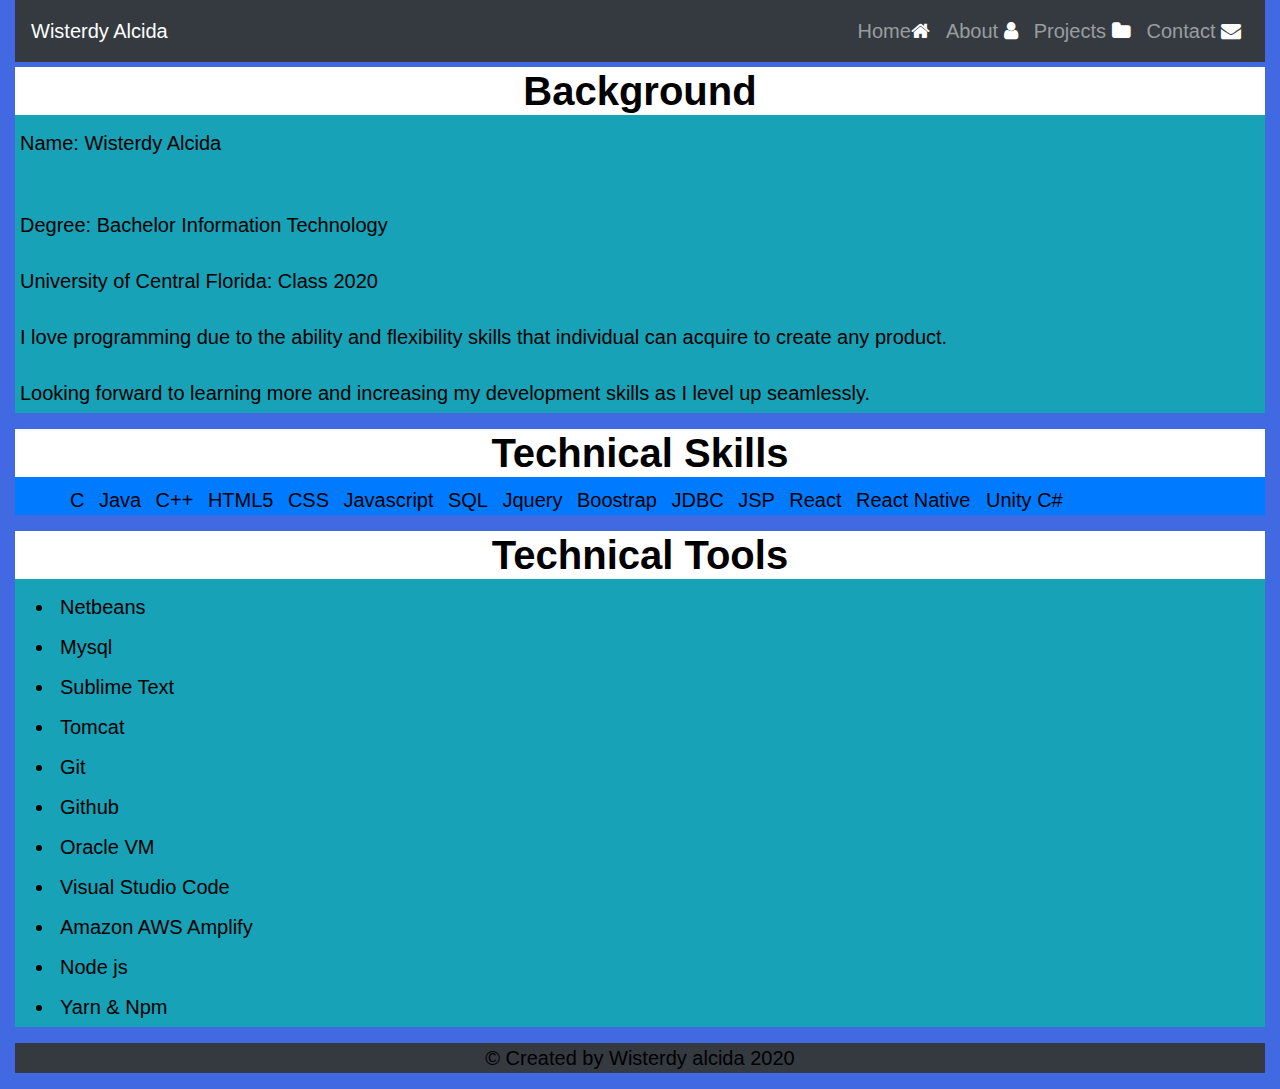
<file: Html/About.html>
<!DOCTYPE html>
<html lang="en">
<head> 
<meta charset="utf-8" />
<link rel="stylesheet"  type="text/css"   href="..//CSS/design.css" />
<link rel="stylesheet"  type="text/css"   href="..//CSS/bootstrap.css" />
<meta name="viewport" content="width=device-width,intial-scale=1.0">
<title>Wisterdy Alcida Porfolio 2020</title>


<link rel='icon' href="../Images/favicon.ico" type="image/ico">
<script src="https://ajax.googleapis.com/ajax/libs/jquery/3.4.1/jquery.min.js"></script>
<link rel="stylesheet" href="https://cdnjs.cloudflare.com/ajax/libs/font-awesome/4.7.0/css/font-awesome.min.css">
</head>

<body>
<div class="container-fluid">



<nav class="navbar navbar-expand-lg navbar-dark bg-dark ">

 <a class="navbar-brand" href="#">Wisterdy Alcida </a>

 <button class="navbar-toggler btn-secondary" type="button" data-toggle="collapse" data-target="#navcollapse">
  <span class="navbar-toggler-icon"></span>
</button>
 <div class="collapse navbar-collapse" id="navcollapse">
   
   <ul class="navbar-nav ml-auto">

      <li class="nav-item"><a class="nav-link" href="..//index.html">Home<i class="fa fa-home"></i></a></li>
       <li class="nav-item"><a class="nav-link" href="#">About <i class="fa fa-user"></i></a></li>
      <li class="nav-item"><a class="nav-link" href="Projects.html">Projects <i class="fa fa-folder"></i></a></li>
       <li class="nav-item"><a class="nav-link" href="Contact.html">Contact <i class="fa fa-envelope"></i></a></li>

   </ul>

 </div>
  </nav>

   <div class="row">
     <div class="col-lx-12  col-lg-12 col-md-12  col-sm-12 col-xs-12 ">
      
       <div class="info bg-info">

       		<h1> Background </h1>
       		<p> Name: Wisterdy Alcida <p>
          <p> Degree: Bachelor Information Technology</p>
       	    <p> University of Central Florida: Class 2020 </p>
       	    <p> I love programming due to the ability and flexibility skills that individual can acquire to create any product.</p>
       	    <p> Looking forward to learning more and increasing my development skills as I level up seamlessly.</p>

  
   		 </div>

<!-- Info -->
  <div class="row">
     <div class="col-lx-12  col-lg-12 col-md-12  col-sm-12 col-xs-12 ">
      
        <div class="skill bg-primary">

              <h1> Technical Skills</h1>
              <ul>
                 <li>C</li>
                 <li>Java</li>
                 <li>C++</li>
                 <li>HTML5</li>
                 <li>CSS</li>
                 <li>Javascript</li>
                  <li>SQL</li>
                 <li>Jquery</li>
                 <li>Boostrap</li>
                 <li>JDBC</li>
                 <li>JSP</li>
                 <li>React</li>
                 <li>React Native </li>
                 <li> Unity C# </li>
               </ul>
             </div>

      </div>
</div>
<!-- Skills -->
 <div class="row">
     <div class="col-lx-12  col-lg-12 col-md-12  col-sm-12 col-xs-12 ">
      
        <div class="tools bg-info">

         <h1> Technical Tools</h1>
        
          <ul class="Tool">
             <li>Netbeans</li>
             <li>Mysql</li>
              <li>Sublime Text</li>
               <li>Tomcat</li>
               <li>Git</li>
               <li>Github</li>
               <li>Oracle VM</li>
               <li> Visual Studio Code </li>
               <li>Amazon AWS Amplify </li>
               <li> Node js </li>
               <li>Yarn & Npm</li> 

          </ul>

        </div>


      </div>
</div>


<div class="row">
     <div class="col-lx-12  col-lg-12 col-md-12  col-sm-12 col-xs-12 ">

      <div class="footer bg-dark">
        <p> &copy; Created by Wisterdy alcida 2020 </p>

      </div>
     
     </div>

</div>

    

</div>

</div>

<!--END of container div-->

 </div>
 
<script src="https://code.jquery.com/jquery-3.4.1.slim.min.js" integrity="sha384-J6qa4849blE2+poT4WnyKhv5vZF5SrPo0iEjwBvKU7imGFAV0wwj1yYfoRSJoZ+n" crossorigin="anonymous"></script>
<script src="https://cdn.jsdelivr.net/npm/popper.js@1.16.0/dist/umd/popper.min.js" integrity="sha384-Q6E9RHvbIyZFJoft+2mJbHaEWldlvI9IOYy5n3zV9zzTtmI3UksdQRVvoxMfooAo" crossorigin="anonymous"></script>
<script src="https://stackpath.bootstrapcdn.com/bootstrap/4.4.1/js/bootstrap.min.js" integrity="sha384-wfSDF2E50Y2D1uUdj0O3uMBJnjuUD4Ih7YwaYd1iqfktj0Uod8GCExl3Og8ifwB6" crossorigin="anonymous"></script>
  <script src="https://ajax.googleapis.com/ajax/libs/jquery/3.1.1/jquery.min.js"></script>
  <script src="https://maxcdn.bootstrapcdn.com/bootstrap/3.3.7/js/bootstrap.min.js"></script>

</body>


</html>
</file>
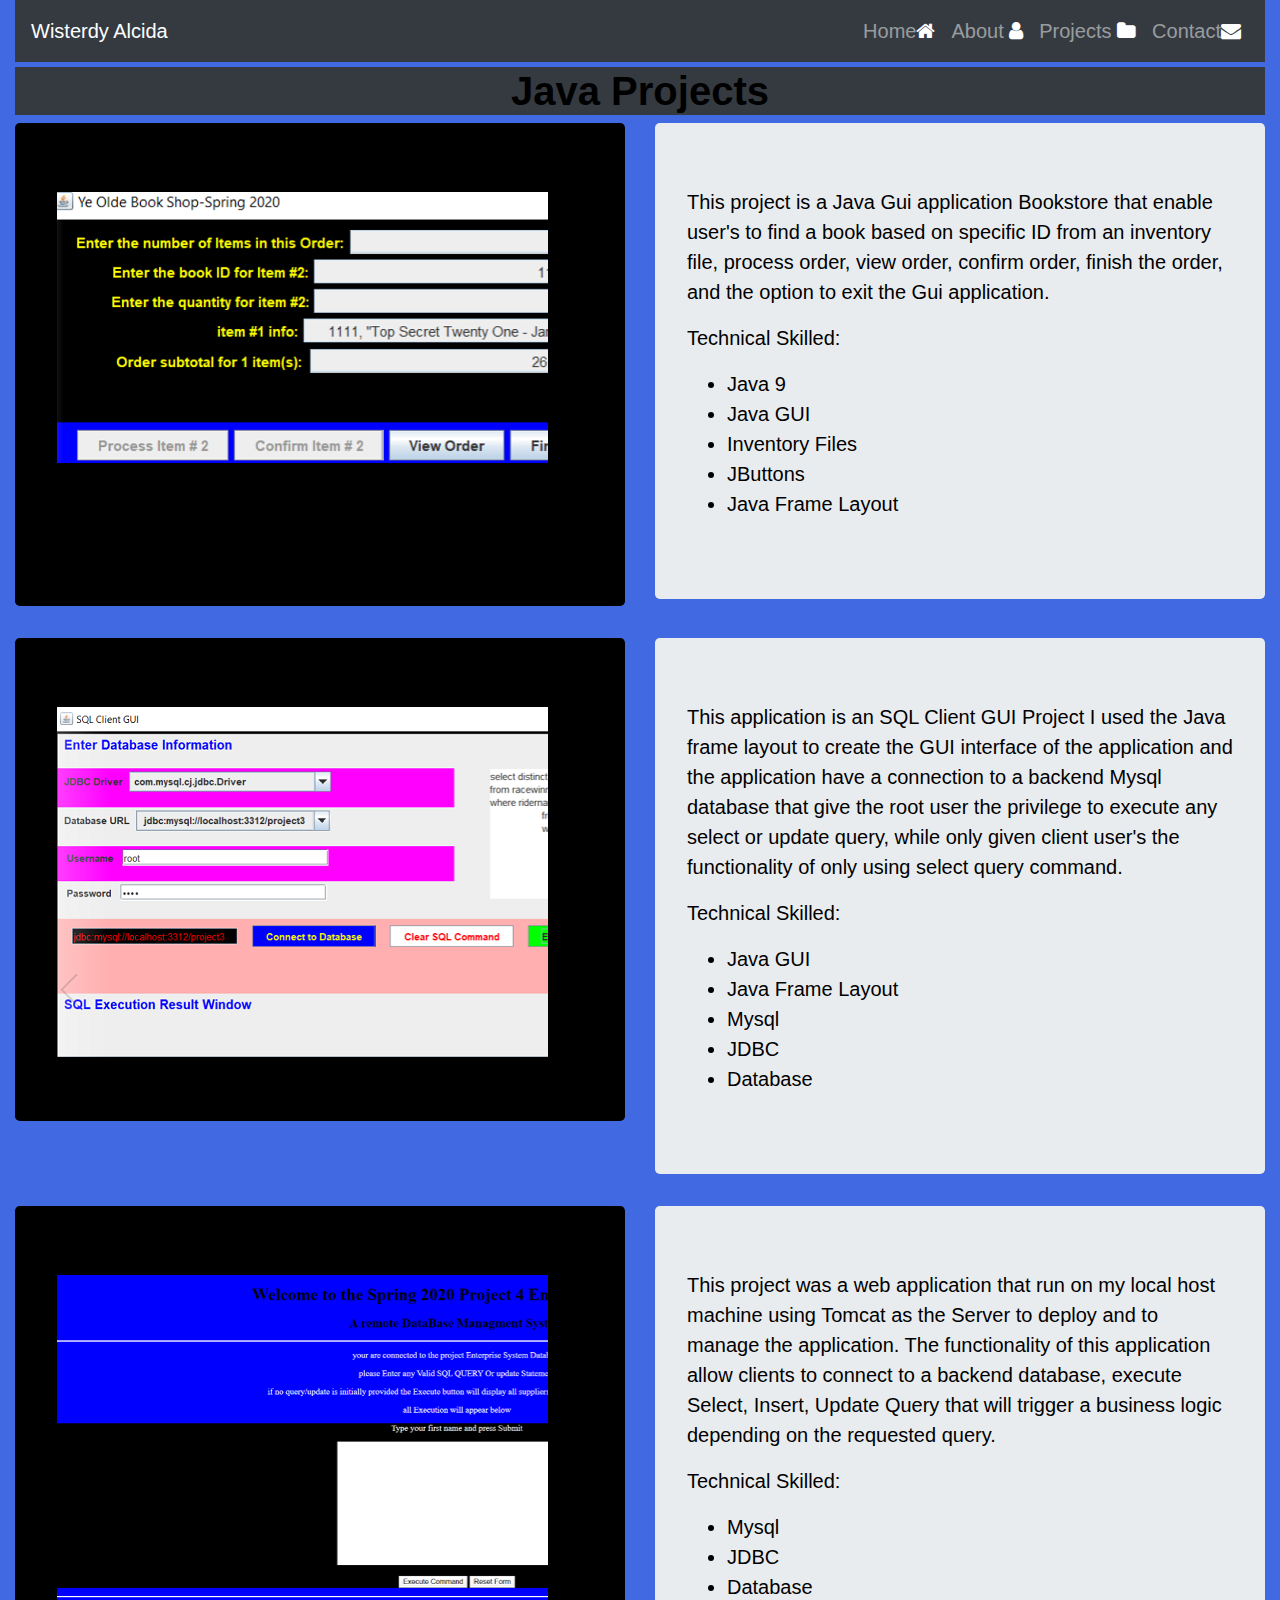
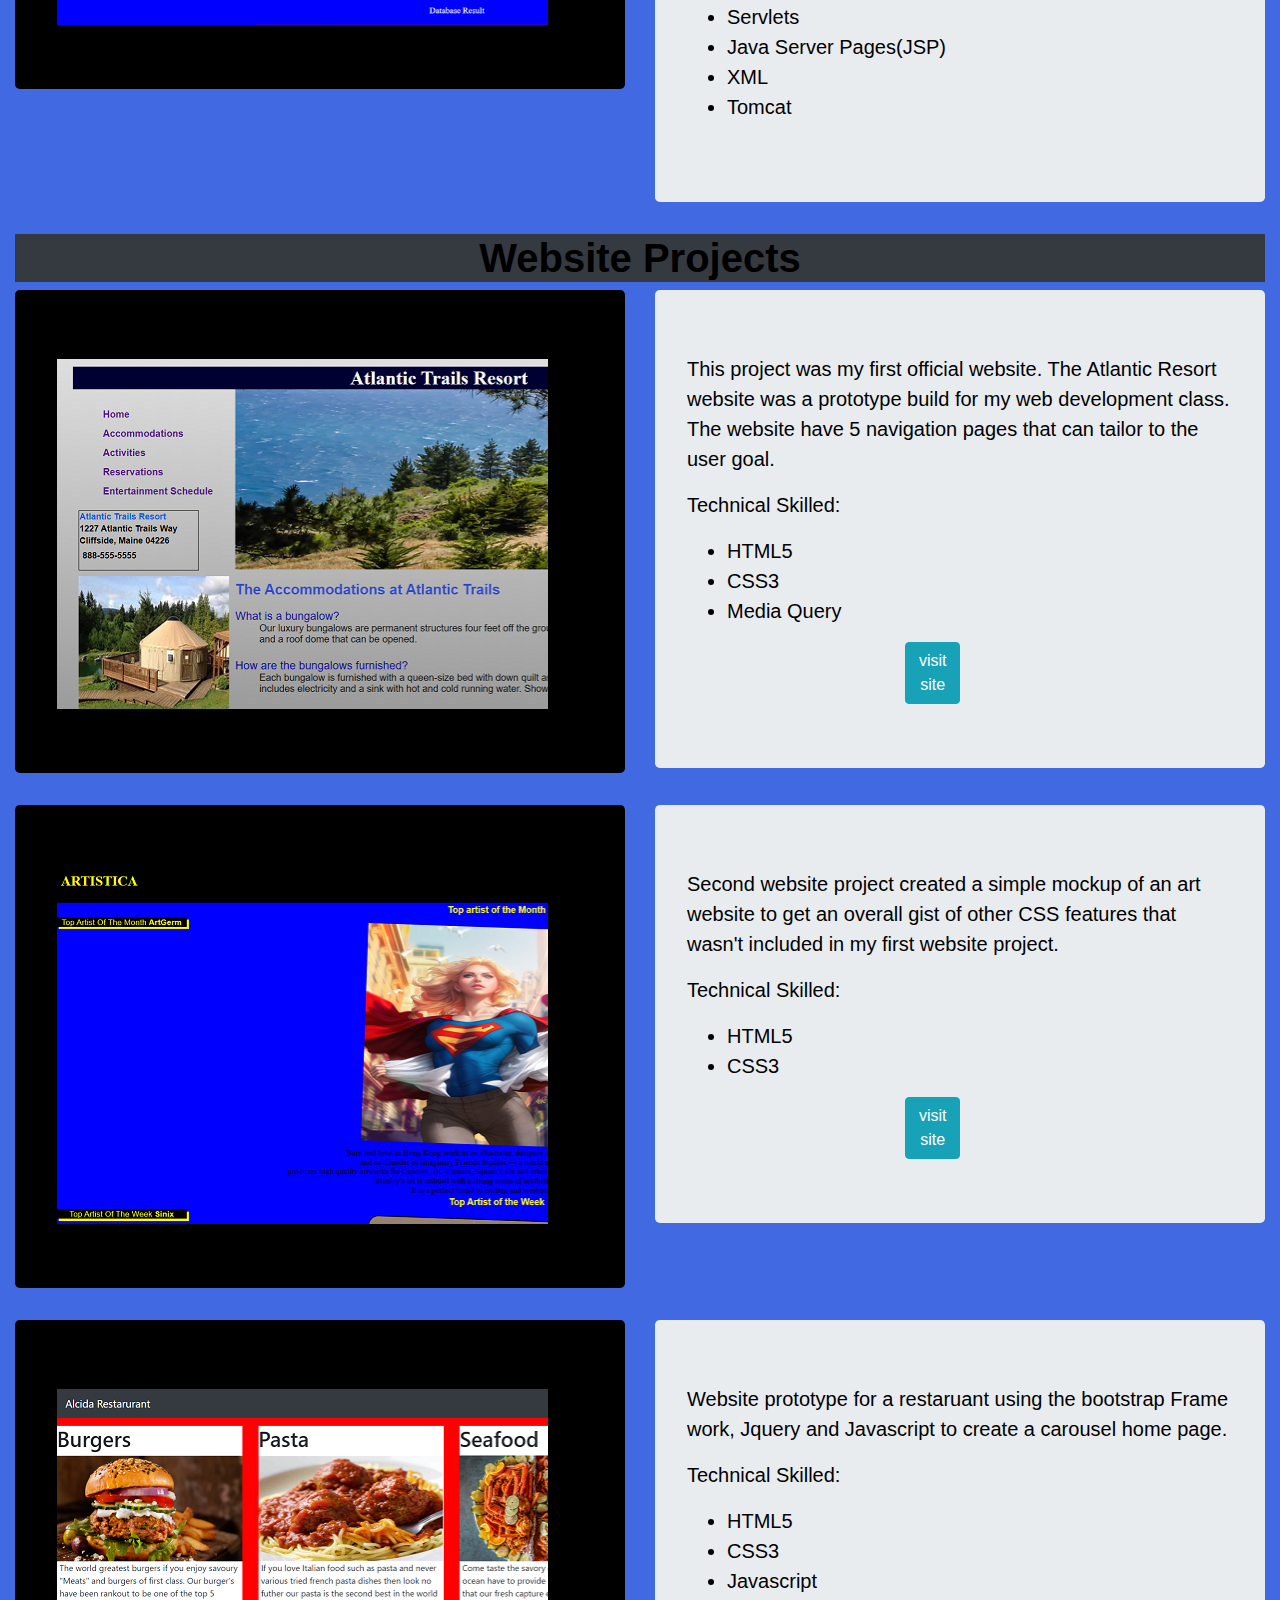
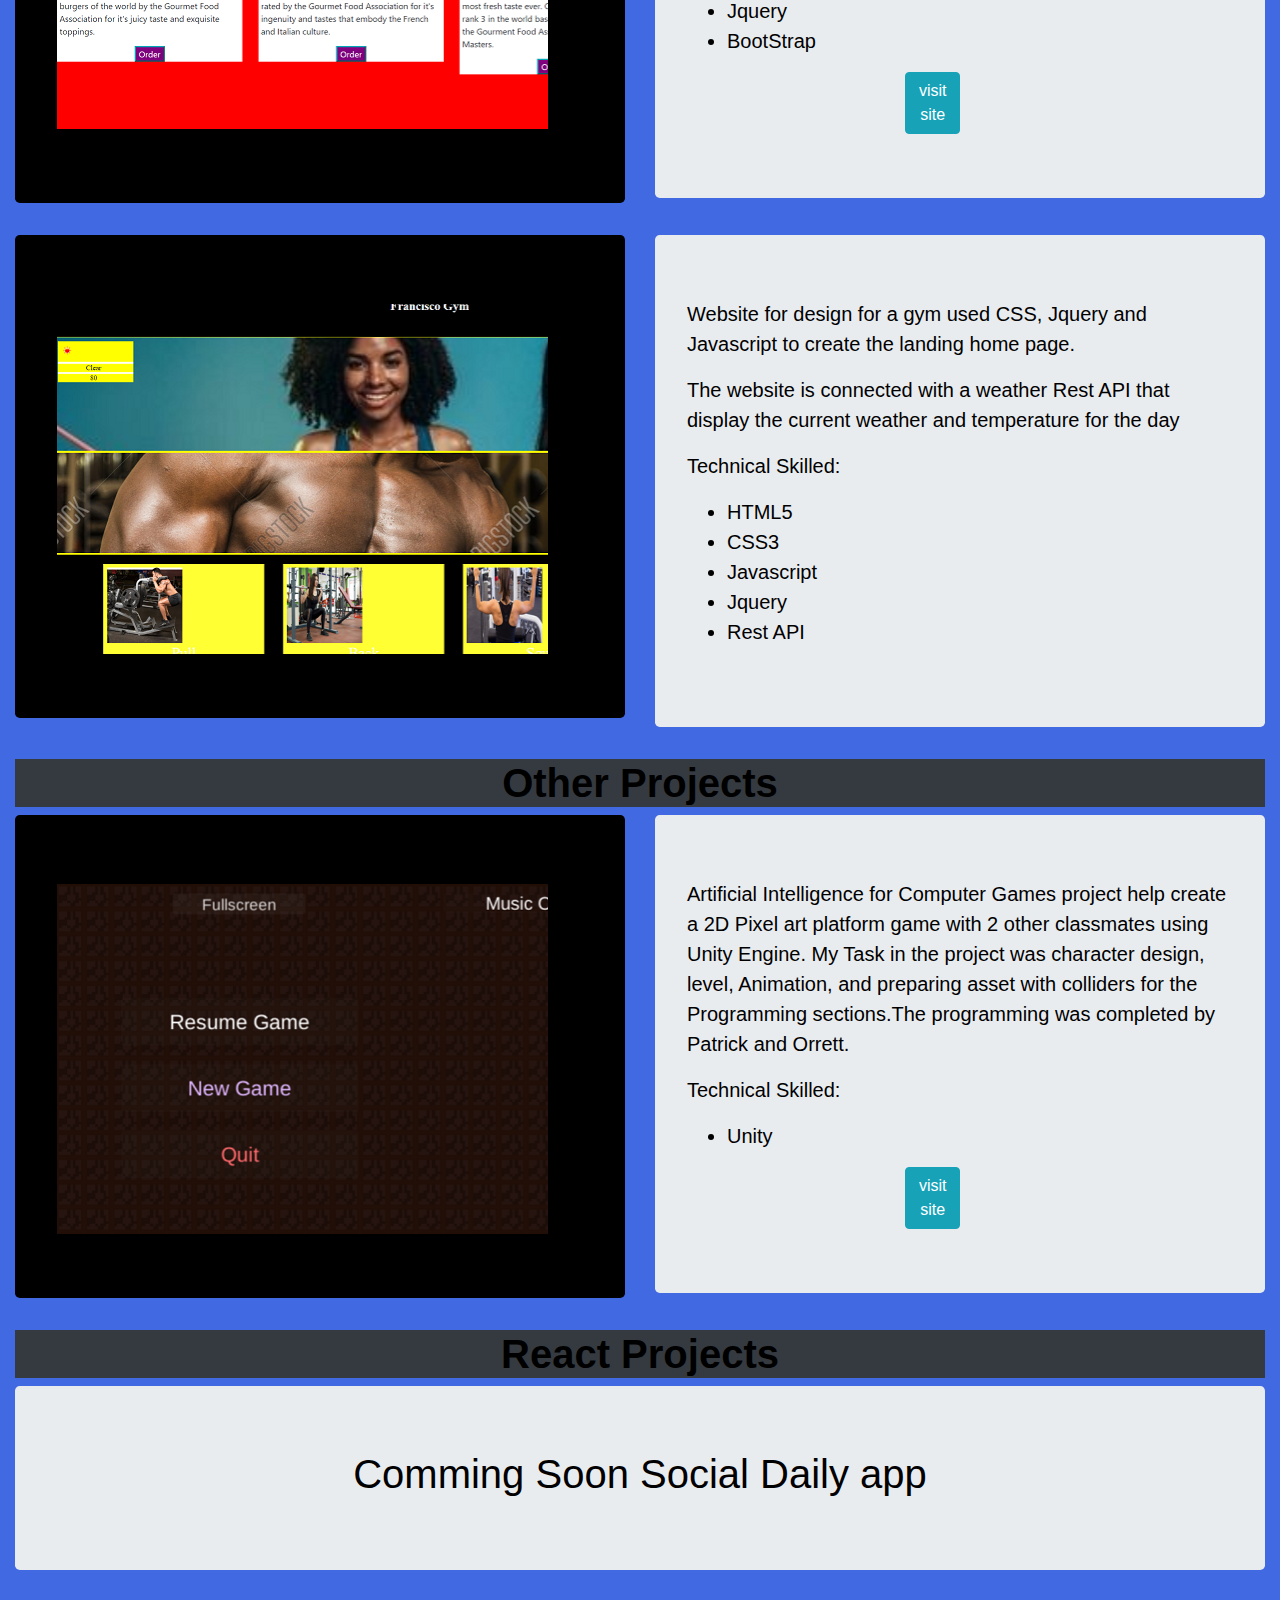
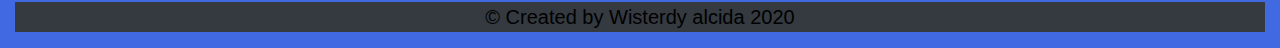
<file: Html/Projects.html>
<!DOCTYPE html>
<html lang="en">
<head> 
<meta charset="utf-8" />
<link rel="stylesheet"  type="text/css"   href="..//CSS/design.css" />
<link rel="stylesheet"  type="text/css"   href="..//CSS/bootstrap.css" />
<meta name="viewport" content="width=device-width,intial-scale=1.0">
<title>Wisterdy Alcida Porfolio 2020</title>


<link rel='icon' href="../Images/favicon.ico" type="image/ico">
<script src="https://ajax.googleapis.com/ajax/libs/jquery/3.4.1/jquery.min.js"></script>
<link rel="stylesheet" href="https://cdnjs.cloudflare.com/ajax/libs/font-awesome/4.7.0/css/font-awesome.min.css">
</head>

<body>
<div class="container-fluid">



<nav class="navbar navbar-expand-lg navbar-dark bg-dark ">

 <a class="navbar-brand" href="#">Wisterdy Alcida </a>

 <button class="navbar-toggler btn-secondary" type="button" data-toggle="collapse" data-target="#navcollapse">
  <span class="navbar-toggler-icon"></span>
</button>
 <div class="collapse navbar-collapse" id="navcollapse">
   
   <ul class="navbar-nav ml-auto">

      <li class="nav-item"><a class="nav-link" href="..//index.html">Home<i class="fa fa-home"></i></a></li>
       <li class="nav-item"><a class="nav-link" href="About.html">About <i class="fa fa-user"></i></a></li>
      <li class="nav-item"><a class="nav-link" href="#">Projects <i class="fa fa-folder"></i></a></li>
      <li class="nav-item"><a class="nav-link" href="Contact.html">Contact<i class="fa fa-envelope"></i></a></li>

   </ul>

 </div>
  </nav>

   <div class="row">
     <div class="col-lx-12  col-lg-12 col-md-12  col-sm-12 col-xs-12 ">
      <div class="section bg-dark"> <h1> Java Projects </h1> </div>
     </div>

   </div>



<!---End of top panel Java Section-->

  <div class="row row-hover">

   <div class="col-lx-6  col-lg-6 col-md-12  col-sm-12 col-xs-12">
        
        <div class="jumbotron  ImageContainerStyling">

        <div class="projectImage" id="one">
          <!-- <img src="..//Images/BookStore.png"  height="200" width="500"  class="img-fluid " alt="Bookstore" >-->
         </div>
      </div>


  </div>
<div class="col-lx-6  col-lg-6 col-md-12  col-sm-12 col-xs-12">
    

        <div class="jumbotron ">
          <p >This project is a Java Gui application Bookstore that enable user's to find a book  based on specific ID from an inventory file, process order, view order, confirm order, finish the order, and the option to exit the Gui application. </p>
   
      <p>Technical Skilled:</p>
        <ul class="skilled">
          <li>Java 9</li>
           <li>Java GUI</li>
           <li>Inventory Files</li>
           <li>JButtons</li>
           <li>Java Frame Layout</li>
          
        </ul>
         </div>

  </div>
</div>
 <!---second row -->
 <div class="row row-hover">

   <div class="col-lx-6  col-lg-6 col-md-12  col-sm-12 col-xs-12">
        
        <div class="jumbotron  ImageContainerStyling" >

        <div class="projectImage" id="two">
          <!-- <img src="..//Images/Clientside.png"  height="200" width="500"  class="img-fluid" alt="Client Side" >-->
         </div>
      </div>


  </div>
<div class="col-lx-6  col-lg-6 col-md-12  col-sm-12 col-xs-12">
    

        <div class="jumbotron ">
          <p>This application is an SQL Client GUI Project I used the Java frame layout to create the GUI interface of the application and the application have a connection to a backend Mysql database that give the root user the privilege to execute any select or update query, while only given client user's the functionality of only using select query command.<p>
      <p>Technical Skilled:</p>
        <ul class="skilled">
          <li>Java GUI</li>
           <li>Java Frame Layout</li>
           <li>Mysql</li>
           <li>JDBC</li>
           <li>Database</li>

        </ul>
         </div>

  </div>
</div>
<!-- Third Row of Java application Project-->
   <div class="row row-hover">

   <div class="col-lx-6  col-lg-6 col-md-12  col-sm-12 col-xs-12">
        
        <div class="jumbotron ImageContainerStyling">

        <div class="projectImage" id="three">
           <!--<img src="..//Images/Webapplication.png" height="200" width="500"  class="img-fluid" alt="Web Application">-->   
         </div>
      </div>


  </div>
<div class="col-lx-6  col-lg-6 col-md-12  col-sm-12 col-xs-12">
    

        <div class="jumbotron ">
          <p >This project was a web application that run on my local host machine using Tomcat as the Server to deploy and to manage the application. The functionality of this application allow clients to connect to a backend database, execute Select, Insert, Update Query that will trigger a business logic depending on the requested query. <p>
      <p>Technical Skilled:</p>
        <ul class="skilled">
           <li>Mysql</li>
            <li>JDBC</li>
            <li>Database</li>
            <li>Servlets</li>
            <li>Java Server Pages(JSP)</li>
            <li>XML</li>
            <li>Tomcat</li>


        </ul>
         </div>

  </div>
</div>
<!--End of Java application Projects-->

<!--Website section-->
 <div class="row">
     <div class="col-lx-12  col-lg-12 col-md-12  col-sm-12 col-xs-12 ">
      <div class="section bg-dark"> <h1>Website Projects </h1> </div>
     </div>

   </div>
<!--WebProjects-->
<div class="row row-hover">

   <div class="col-lx-6  col-lg-6 col-md-12  col-sm-12 col-xs-12">
        
        <div class="jumbotron ImageContainerStyling">

        <div class="projectImage" id="four">
        <!-- <img src="..//Images/AtlanticResort.png"  height="200" width="500"  class="img-fluid" alt="Atlantic Resort"> -->
         </div>
      </div>


  </div>
<div class="col-lx-6  col-lg-6 col-md-12  col-sm-12 col-xs-12">
    

        <div class="jumbotron ">
          <p>This project was my first official website. The Atlantic Resort website was a prototype build for my web development class. The website have 5 navigation pages that can tailor to the user goal.<p>
      <p>Technical Skilled:</p>
        <ul class="skilled">
           <li>HTML5</li>
            <li>CSS3</li>
            <li>Media Query</li>
        </ul> 

            <a class="btn btn-info" href="https://wisterdy.github.io/AtlanticResort/index.html" target="_blank">visit site</a> 
         </div>

  </div>
</div>
<!--second row-->
<div class="row row-hover">

   <div class="col-lx-6  col-lg-6 col-md-12  col-sm-12 col-xs-12">
        
        <div class="jumbotron  ImageContainerStyling">

        <div class="projectImage" id="five">
          <!-- <img src="..//Images/Artistica.png" height="200" width="500"  class="img-fluid" alt="Artistica">--> 
         </div>
      </div>


  </div>
<div class="col-lx-6  col-lg-6 col-md-12  col-sm-12 col-xs-12">
    

        <div class="jumbotron ">
          <p>Second website project created a simple mockup of an art website to get an overall gist of other CSS features that wasn't included in my first website project.<p>
      <p>Technical Skilled:</p>
        <ul class="skilled">
           <li>HTML5</li>
            <li>CSS3</li>
        </ul> 

            <a class="btn btn-info" href="https://wisterdy.github.io/ARTISTICA/" target="_blank">visit site</a> 
         </div>

  </div>
</div>
<!--third Row Restaurant-->
<div class="row row-hover">

   <div class="col-lx-6  col-lg-6 col-md-12  col-sm-12 col-xs-12">
        
        <div class="jumbotron  ImageContainerStyling" >

        <div class="projectImage" id="six">
           <!--<img src="..//Images/Restaurant.png" height="200" width="500"  class="img-fluid" alt="Artistica">-->
         </div>
      </div>


  </div>
<div class="col-lx-6  col-lg-6 col-md-12  col-sm-12 col-xs-12">
    

        <div class="jumbotron ">
          <p>Website prototype for a restaruant using the bootstrap Frame work, Jquery and Javascript to create a carousel home page. <p>
      <p>Technical Skilled:</p>
        <ul class="skilled">
           <li>HTML5</li>
            <li>CSS3</li>
            <li>Javascript</li>
            <li>Jquery</li>
            <li>BootStrap</li>
        </ul> 

            <a class="btn btn-info" href=" https://wisterdy.github.io/Restaurant" target="_blank">visit site</a> 
         </div>

  </div>
</div>

<!--four project Gym website with Jquery-->
<div class="row row-hover">

   <div class="col-lx-6  col-lg-6 col-md-12  col-sm-12 col-xs-12">
        
        <div class="jumbotron  ImageContainerStyling" >

        <div class="projectImage" id="eight">
           <!--<img src="..//Images/Restaurant.png" height="200" width="500"  class="img-fluid" alt="Artistica">-->
         </div>
      </div>


  </div>
<div class="col-lx-6  col-lg-6 col-md-12  col-sm-12 col-xs-12">
    

        <div class="jumbotron ">
          <p>Website for design for a gym used CSS, Jquery and Javascript to create the landing home page. <p>
          <p> The website is connected with a weather Rest API that display the current weather and temperature for the day </p>
      <p>Technical Skilled:</p>
        <ul class="skilled">
           <li>HTML5</li>
            <li>CSS3</li>
            <li>Javascript</li>
            <li>Jquery</li>
            <li>Rest API </li>
        </ul> 

            
         </div>

  </div>
</div>
<!--Other section-->
 <div class="row">
     <div class="col-lx-12  col-lg-12 col-md-12  col-sm-12 col-xs-12 ">
      <div class="section bg-dark"> <h1>Other Projects </h1> </div>
     </div>

   </div>
<!--Unity Game BossRun-->
<div class="row row-hover">

   <div class="col-lx-6  col-lg-6 col-md-12  col-sm-12 col-xs-12">
        
        <div class="jumbotron ImageContainerStyling">

        <div class="projectImage" id="seven">
           <!--<img src="..//Images/BossRun.png"  height="200" width="500"  class="img-fluid" alt="Artistica">-->  
         </div>
      </div>


  </div>
<div class="col-lx-6  col-lg-6 col-md-12  col-sm-12 col-xs-12">
    

        <div class="jumbotron ">
          <p>Artificial Intelligence for Computer Games project help create a 2D Pixel art platform game with 2 other classmates using Unity Engine. My Task in the project was character design, level, Animation, and preparing asset with colliders for the Programming sections.The programming was completed by Patrick and Orrett.<p> 
      <p>Technical Skilled:</p>
        <ul class="skilled">
           <li>Unity</li>
        </ul> 

            <a class="btn btn-info" href=" https://bossrundev.wordpress.com/" target="_blank">visit site</a> 
         </div>

  </div>
</div>

<!--Top panel React Projects-->
  <div class="row">
     <div class="col-lx-12  col-lg-12 col-md-12  col-sm-12 col-xs-12 ">
      <div class="section bg-dark"> <h1> React Projects </h1> </div>

      <div class="jumbotron">
          <h1 id="comming"> Comming Soon Social Daily app </h1>

      </div>

     </div>

   </div>

<!--page Footer section-->
<div class="row">
     <div class="col-lx-12  col-lg-12 col-md-12  col-sm-12 col-xs-12 ">

      <div class="footer bg-dark">
        <p> &copy; Created by Wisterdy alcida 2020 </p>

      </div>
     
     </div>

</div>




</div>
 
<script src="https://code.jquery.com/jquery-3.4.1.slim.min.js" integrity="sha384-J6qa4849blE2+poT4WnyKhv5vZF5SrPo0iEjwBvKU7imGFAV0wwj1yYfoRSJoZ+n" crossorigin="anonymous"></script>
<script src="https://cdn.jsdelivr.net/npm/popper.js@1.16.0/dist/umd/popper.min.js" integrity="sha384-Q6E9RHvbIyZFJoft+2mJbHaEWldlvI9IOYy5n3zV9zzTtmI3UksdQRVvoxMfooAo" crossorigin="anonymous"></script>
<script src="https://stackpath.bootstrapcdn.com/bootstrap/4.4.1/js/bootstrap.min.js" integrity="sha384-wfSDF2E50Y2D1uUdj0O3uMBJnjuUD4Ih7YwaYd1iqfktj0Uod8GCExl3Og8ifwB6" crossorigin="anonymous"></script>
  <script src="https://ajax.googleapis.com/ajax/libs/jquery/3.1.1/jquery.min.js"></script>
  <script src="https://maxcdn.bootstrapcdn.com/bootstrap/3.3.7/js/bootstrap.min.js"></script>

</body>


</html>
</file>
<file: CSS/design.css>
body
{
	/*background-color : #CBD0DE;*/
  background-color: #4169E1 ! important;

}

header
{
  background-color: yellow;
  color:white;
  position: relative;
  
}
.header
{
  display: none;
}

nav
{
  margin-bottom: 5px;
}
.logo
{
  color: white;
  width: 250px;
  height: 250px;
  margin-right: auto;
  margin-left: auto;
  margin-bottom: 0;
  margin-top:250px;
  border-radius: 50%;
  background-color:purple;
  background-image: url("..//Images/Icon.jpg");
  background-repeat: no-repeat;
  background-size: cover;
   box-shadow: 5px 5px 10px 10px purple;
}

/*whoe*/
 

   

.logo:hover
{
  /*background-color: blue;*/
  box-shadow: 1px 1px 2px 2px hsl(163, 100%, 75%);
}
.logo p
{
  text-align: center;
  color:black;
  padding-top: 50%;
  font-size: 24px;
  font-weight: bold;
}
.logo h1
{
  text-align: center;
  color: red;
  font-weight: bold;
}


p{
  color:#000000;
  font-size: 18px;

}

.projectImage
{
  
 
  height:350px;


}
.projectImage img
{
   width: 100% !important;
   height:100% ! important;
}

.Information
{
  margin-top: 5px;
  background-color: red;


}


.about
{
  display: none;

}
.about p
{
  text-align: center;
 color:white;
 font-size:18px;
}

.maincontent
{
  margin-top: 200px;
  display: none;
}

.ImageContainerStyling
{
  background-color: black !important;
}
.projectImage
{

  margin-left: 10px;
  margin-top: 5px;
   width: 90%;
}
.projectImage:hover
{
 border: 10px blue solid;
  background-color: white !important;
}
.section h1
{
  text-align: center;
  color: white;
  font-weight: bold;
}
.section
{
  background-color: white !important;

}

.jumbotron a
{
  margin-left: 40%;
  margin-right: 50%;
}
.info
{
  background-color: blue;
}
.info h1
{
 background-color: white;
  text-align: center;
  font-weight: bold;

}
.info p
{
  color:white;
  font-size: 16px;
  padding: 5px;
}

.skill ul
{
  list-style-type: square;
  margin-left: 10px;
}
.skill ul li
{
  color: white;
  padding:5px;
  display: inline;
  text-align: center;
 
}
.skill h1
{
  background-color: white;
  text-align: center;
  font-weight: bold;
}
.tools h1
{
  background-color: white;
  text-align: center;
  font-weight: bold;

}

.tools ul li
{
  padding:5px;
  color:white;
}

.footer p
{
  text-align: center;
  color: white;
}

.contact-info
{
  background-color: white;
  margin-top: 300px;
  width: 250px;
  margin-right: auto;
  margin-left: auto;
  margin-bottom: 0;
}
.contact-info a
{
  margin-left: 90px;
  color: blue;

}
.contact-info:hover
{
  background-color:#FFD700
}
.Thanks
{
  width: 500px;
  margin:0 auto;
}
.Thanks p
{
  text-align: center;
  font-size: 18px;
  color:white;
}

.contact-info a:hover
{
  color: white;
}


#one
{
  background-image: url("..//Images/Bookstore.PNG");
  background-repeat: no-repeat;
  background-size: auto;
}

#two
{
  
  background-image: url("..//Images/Clientside.PNG");
  background-repeat: no-repeat;
  background-size: auto;
}

#three
{
  
  background-image: url("..//Images/Webapplication.PNG");
  background-repeat: no-repeat;
  background-size: auto;
}
/*Web applications */
#four
{
  
  background-image: url("..//Images/AtlanticResort.PNG");
  background-repeat: no-repeat;
  background-size: auto;
}


#five
{
  
  background-image: url("..//Images/Artistica.PNG");
 background-repeat: no-repeat;
  background-size: auto;
}

#six
{
  
  background-image: url("..//Images/Restaurant.PNG");
 background-repeat: no-repeat;
  background-size: auto;
}

#seven
{
  
  background-image: url("..//Images/BossRun.PNG");
 background-repeat: no-repeat;
  background-size: auto;
}

#eight
{
  
  background-image: url("..//Images/Gym.PNG");
 background-repeat: no-repeat;
  background-size: auto;
}

i
{
 color:white;
}

#comming
{
  text-align: center;
}

h1, p, h2,h3, li
{
 color: black !important;
  font-family: "Time new Roman", Arial, sans-serif;
}

p,li
{
  font-size: 20px !important;

}
</file>
